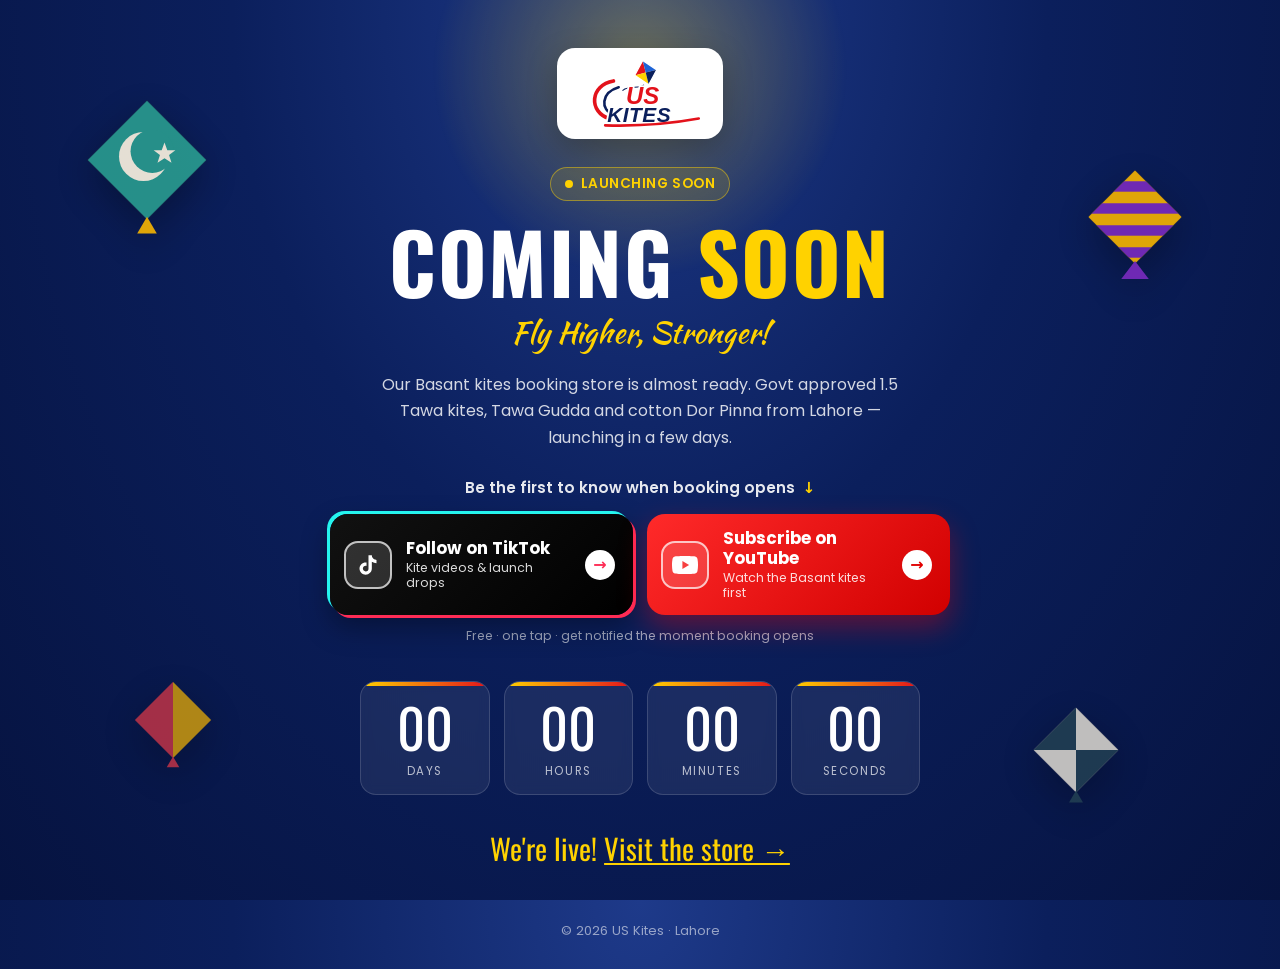
<file: index.html>
<!doctype html>
<html lang="en">
<head>
  <meta charset="utf-8">
  <meta name="viewport" content="width=device-width, initial-scale=1">
  <title>US Kites — Coming Soon | Basant Kites Lahore</title>
  <meta name="description" content="US Kites is launching soon. Govt approved 1.5 Tawa kites, Tawa Gudda and cotton Dor Pinna from Lahore. Follow us on TikTok and YouTube for the launch.">
  <meta name="robots" content="index, follow">
  <meta name="theme-color" content="#0b1f5c">
  <link rel="canonical" href="https://uskites.pk/">

  <meta property="og:type" content="website">
  <meta property="og:site_name" content="US Kites">
  <meta property="og:title" content="US Kites — Coming Soon">
  <meta property="og:description" content="Basant kites booking is launching soon. Follow us on TikTok and YouTube.">
  <meta property="og:url" content="https://uskites.pk/">
  <meta property="og:image" content="https://uskites.pk/assets/images/kites/t15-chand-front.svg">

  <link rel="icon" href="assets/images/favicon.svg" type="image/svg+xml">
  <link rel="preconnect" href="https://fonts.googleapis.com">
  <link rel="preconnect" href="https://fonts.gstatic.com" crossorigin>
  <link href="https://fonts.googleapis.com/css2?family=Poppins:wght@400;500;600;700&family=Oswald:wght@600;700&family=Kaushan+Script&display=swap" rel="stylesheet">

  <style>
    :root {
      --basant: #ffd200;
      --red: #e3121b;
      --ink: #0b1f5c;
      --ink-deep: #061340;
      --sky: #cfe6ff;
      --font: "Poppins", system-ui, -apple-system, "Segoe UI", Roboto, sans-serif;
      --font-display: "Oswald", "Arial Narrow", Impact, sans-serif;
      --font-script: "Kaushan Script", "Brush Script MT", cursive;
    }
    * { box-sizing: border-box; margin: 0; padding: 0; }
    html, body { height: 100%; }
    body {
      font-family: var(--font);
      color: #fff;
      background: radial-gradient(ellipse at top, #1e3a8a 0%, var(--ink) 45%, var(--ink-deep) 100%);
      min-height: 100vh;
      overflow-x: hidden;
      display: flex;
      flex-direction: column;
    }

    /* Sky decoration */
    .sky { position: fixed; inset: 0; pointer-events: none; overflow: hidden; z-index: 0; }
    .sun {
      position: absolute; top: -140px; left: 50%; transform: translateX(-50%);
      width: 420px; height: 420px; border-radius: 50%;
      background: radial-gradient(circle, rgba(255,210,0,.35) 0%, rgba(255,210,0,0) 70%);
    }
    .kite {
      position: absolute; width: 120px; height: auto; opacity: .9;
      filter: drop-shadow(0 12px 20px rgba(0,0,0,.35));
      animation: float 7s ease-in-out infinite;
    }
    .kite.k1 { top: 10%; left: 6%; width: 140px; animation-delay: 0s; }
    .kite.k2 { top: 18%; right: 7%; width: 110px; animation-delay: -2s; }
    .kite.k3 { bottom: 14%; left: 10%; width: 90px; animation-delay: -4s; opacity: .7; }
    .kite.k4 { bottom: 10%; right: 12%; width: 100px; animation-delay: -1s; opacity: .75; }
    @keyframes float {
      0%, 100% { transform: translate(0, 0) rotate(-6deg); }
      50% { transform: translate(10px, -22px) rotate(6deg); }
    }

    main {
      position: relative; z-index: 1;
      flex: 1;
      display: flex; flex-direction: column; align-items: center; justify-content: center;
      text-align: center;
      padding: 48px 16px 32px;
      max-width: 860px; margin: 0 auto; width: 100%;
    }
    .logo {
      background: #fff; border-radius: 18px; padding: 10px 18px;
      box-shadow: 0 10px 30px rgba(0,0,0,.25);
      margin-bottom: 28px;
    }
    .logo img { display: block; width: 130px; height: auto; }

    .badge {
      display: inline-flex; align-items: center; gap: 8px;
      background: rgba(255,210,0,.12); border: 1px solid rgba(255,210,0,.45);
      color: var(--basant); font-weight: 600; font-size: .85rem;
      padding: 6px 14px; border-radius: 999px; margin-bottom: 18px;
      letter-spacing: .04em; text-transform: uppercase;
    }
    .pulse { width: 8px; height: 8px; border-radius: 50%; background: var(--basant); animation: pulse 1.6s infinite; }
    @keyframes pulse {
      0% { box-shadow: 0 0 0 0 rgba(255,210,0,.7); }
      70% { box-shadow: 0 0 0 10px rgba(255,210,0,0); }
      100% { box-shadow: 0 0 0 0 rgba(255,210,0,0); }
    }

    h1 {
      font-family: var(--font-display);
      font-size: clamp(2.6rem, 9vw, 5.2rem);
      line-height: 1; letter-spacing: .02em; text-transform: uppercase;
    }
    h1 span { color: var(--basant); }
    .script {
      font-family: var(--font-script);
      font-size: clamp(1.3rem, 4vw, 1.9rem);
      color: var(--basant); margin-top: 8px;
    }
    .lead {
      max-width: 560px; margin: 18px auto 0;
      color: rgba(255,255,255,.82); font-size: 1rem; line-height: 1.65;
    }

    /* Countdown */
    .countdown {
      display: grid; grid-template-columns: repeat(4, minmax(0, 1fr));
      gap: 14px; width: 100%; max-width: 560px; margin: 36px auto 0;
    }
    .unit {
      background: rgba(255,255,255,.07);
      border: 1px solid rgba(255,255,255,.15);
      border-radius: 16px; padding: 18px 6px 14px;
      backdrop-filter: blur(6px);
      position: relative; overflow: hidden;
    }
    .unit::before {
      content: ""; position: absolute; left: 0; right: 0; top: 0; height: 4px;
      background: linear-gradient(90deg, var(--basant), var(--red));
    }
    .num {
      display: block;
      font-family: var(--font-display);
      font-size: clamp(2rem, 8vw, 3.4rem);
      line-height: 1; color: #fff;
      font-variant-numeric: tabular-nums;
    }
    .label {
      display: block; margin-top: 8px;
      font-size: .72rem; letter-spacing: .14em; text-transform: uppercase;
      color: rgba(255,255,255,.7);
    }
    .launched {
      display: none; margin-top: 32px;
      font-family: var(--font-display); font-size: 1.8rem; color: var(--basant);
    }
    .launched a { color: inherit; }

    /* Social CTA buttons */
    .cta-wrap { width: 100%; max-width: 620px; margin: 24px auto 0; }
    .follow-title {
      font-weight: 600; font-size: .95rem; color: rgba(255,255,255,.9);
      display: inline-flex; align-items: center; gap: 8px;
    }
    .follow-title .arrow { display: inline-block; color: var(--basant); animation: nudge-down 1.4s ease-in-out infinite; }
    @keyframes nudge-down { 0%,100% { transform: translateY(0); } 50% { transform: translateY(5px); } }
    .social {
      display: grid; grid-template-columns: repeat(2, minmax(0, 1fr));
      gap: 14px; margin-top: 14px;
    }
    .btn {
      position: relative; overflow: hidden; isolation: isolate;
      display: flex; align-items: center; gap: 14px;
      padding: 14px 18px 14px 14px; border-radius: 18px;
      text-decoration: none; color: #fff; text-align: left;
      transition: transform .25s ease, box-shadow .25s ease;
      animation: attention 4s ease-in-out infinite;
    }
    .btn-youtube { animation-delay: 2s; }
    /* periodic "look at me" wiggle */
    @keyframes attention {
      0%, 82%, 100% { transform: translateY(0) scale(1); }
      86% { transform: translateY(-4px) scale(1.03) rotate(-1deg); }
      90% { transform: translateY(-4px) scale(1.03) rotate(1deg); }
      94% { transform: translateY(0) scale(1); }
    }
    /* shine sweep */
    .btn::after {
      content: ""; position: absolute; top: 0; bottom: 0; left: -60%; width: 40%; z-index: -1;
      background: linear-gradient(105deg, transparent, rgba(255,255,255,.35), transparent);
      transform: skewX(-20deg);
      animation: shine 3.2s ease-in-out infinite;
    }
    .btn-youtube::after { animation-delay: 1.6s; }
    @keyframes shine { 0% { left: -60%; } 45%, 100% { left: 130%; } }
    .btn:hover, .btn:focus-visible { transform: translateY(-4px) scale(1.02); animation-play-state: paused; }
    .btn:focus-visible { outline: 3px solid var(--basant); outline-offset: 3px; }

    .btn-icon {
      position: relative; flex-shrink: 0;
      width: 48px; height: 48px; border-radius: 14px;
      display: grid; place-items: center; background: rgba(255,255,255,.14);
    }
    .btn-icon svg { width: 26px; height: 26px; }
    /* pulsing ring around icon */
    .btn-icon::before {
      content: ""; position: absolute; inset: 0; border-radius: inherit;
      border: 2px solid rgba(255,255,255,.7);
      animation: ring 2s ease-out infinite;
    }
    @keyframes ring { 0% { transform: scale(1); opacity: .9; } 100% { transform: scale(1.45); opacity: 0; } }

    .btn-text { display: flex; flex-direction: column; line-height: 1.2; min-width: 0; flex: 1; }
    .btn-main { font-weight: 700; font-size: 1.05rem; }
    .btn-sub { font-size: .78rem; opacity: .85; margin-top: 3px; }
    .btn-go {
      flex-shrink: 0; width: 30px; height: 30px; border-radius: 50%;
      display: grid; place-items: center; background: #fff;
      font-weight: 700; transition: transform .25s ease;
    }
    .btn:hover .btn-go { transform: translateX(4px); }

    .btn-tiktok {
      background: linear-gradient(135deg, #111 0%, #000 100%);
      box-shadow: -3px -3px 0 #25f4ee, 3px 3px 0 #fe2c55, 0 12px 28px rgba(0,0,0,.35);
    }
    .btn-tiktok:hover { box-shadow: -5px -5px 0 #25f4ee, 5px 5px 0 #fe2c55, 0 18px 36px rgba(0,0,0,.45); }
    .btn-tiktok .btn-go { color: #fe2c55; }
    .btn-youtube {
      background: linear-gradient(135deg, #ff2a2a 0%, #d10000 100%);
      box-shadow: 0 12px 28px rgba(255,0,0,.35);
    }
    .btn-youtube:hover { box-shadow: 0 18px 38px rgba(255,0,0,.5); }
    .btn-youtube .btn-go { color: #e00000; }
    .cta-note { margin-top: 12px; font-size: .78rem; color: rgba(255,255,255,.6); }

    footer {
      position: relative; z-index: 1;
      text-align: center; padding: 20px 16px 28px;
      font-size: .82rem; color: rgba(255,255,255,.55);
    }

    @media (max-width: 640px) {
      main { padding-top: 24px; }
      .logo { margin-bottom: 16px; padding: 8px 14px; }
      .logo img { width: 96px; }
      .badge { margin-bottom: 12px; }
      .lead { margin-top: 12px; font-size: .92rem; line-height: 1.55; }
      .kite.k1 { width: 80px; top: 4%; left: -10px; }
      .kite.k2 { width: 70px; top: 6%; right: -6px; }
      .kite.k3, .kite.k4 { display: none; }
      .social { grid-template-columns: 1fr; gap: 12px; }
      .btn { padding: 12px 14px 12px 12px; }
      .countdown { gap: 8px; margin-top: 28px; }
      .unit { padding: 14px 2px 10px; border-radius: 12px; }
      .label { font-size: .62rem; letter-spacing: .08em; }
    }
    @media (prefers-reduced-motion: reduce) {
      .kite, .pulse, .btn, .btn::after, .btn-icon::before, .follow-title .arrow { animation: none; }
    }
  </style>
</head>
<body>
  <div class="sky" aria-hidden="true">
    <div class="sun"></div>
    <img class="kite k1" src="assets/images/kites/t15-chand-front.svg" alt="">
    <img class="kite k2" src="assets/images/kites/gd-patti-front.svg" alt="">
    <img class="kite k3" src="assets/images/kites/t15-dorangi-front.svg" alt="">
    <img class="kite k4" src="assets/images/kites/t15-shatranj-front.svg" alt="">
  </div>

  <main>
    <div class="logo"><img src="assets/images/logo.svg" alt="US Kites" width="130" height="71"></div>

    <span class="badge"><span class="pulse" aria-hidden="true"></span>Launching soon</span>
    <h1>Coming <span>Soon</span></h1>
    <p class="script">Fly Higher, Stronger!</p>
    <p class="lead">Our Basant kites booking store is almost ready. Govt approved 1.5 Tawa kites, Tawa Gudda and cotton Dor Pinna from Lahore — launching in a few days.</p>

    <div class="cta-wrap">
      <p class="follow-title">Be the first to know when booking opens <span class="arrow" aria-hidden="true">↓</span></p>
      <div class="social">
        <a class="btn btn-tiktok" href="https://www.tiktok.com/@uskites.pk" target="_blank" rel="noopener">
          <span class="btn-icon"><svg viewBox="0 0 24 24" aria-hidden="true"><path fill="currentColor" d="M16.6 5.82A4.28 4.28 0 0 1 15.54 3h-3.09v12.4a2.59 2.59 0 0 1-2.59 2.5c-1.42 0-2.6-1.16-2.6-2.6 0-1.72 1.66-3.01 3.37-2.48V9.66c-3.45-.46-6.47 2.22-6.47 5.64 0 3.33 2.76 5.7 5.69 5.7 3.14 0 5.69-2.55 5.69-5.7V9.01a7.35 7.35 0 0 0 4.3 1.38V7.3s-1.88.09-3.24-1.48"/></svg></span>
          <span class="btn-text"><span class="btn-main">Follow on TikTok</span><span class="btn-sub">Kite videos &amp; launch drops</span></span>
          <span class="btn-go" aria-hidden="true">→</span>
        </a>
        <a class="btn btn-youtube" href="https://www.youtube.com/@uskites-j5m" target="_blank" rel="noopener">
          <span class="btn-icon"><svg viewBox="0 0 24 24" aria-hidden="true"><path fill="currentColor" d="M23.5 6.2a3 3 0 0 0-2.1-2.1C19.5 3.6 12 3.6 12 3.6s-7.5 0-9.4.5A3 3 0 0 0 .5 6.2 31.4 31.4 0 0 0 0 12a31.4 31.4 0 0 0 .5 5.8 3 3 0 0 0 2.1 2.1c1.9.5 9.4.5 9.4.5s7.5 0 9.4-.5a3 3 0 0 0 2.1-2.1A31.4 31.4 0 0 0 24 12a31.4 31.4 0 0 0-.5-5.8ZM9.6 15.6V8.4l6.2 3.6-6.2 3.6Z"/></svg></span>
          <span class="btn-text"><span class="btn-main">Subscribe on YouTube</span><span class="btn-sub">Watch the Basant kites first</span></span>
          <span class="btn-go" aria-hidden="true">→</span>
        </a>
      </div>
      <p class="cta-note">Free · one tap · get notified the moment booking opens</p>
    </div>

    <div class="countdown" id="countdown" role="timer" aria-live="off">
      <div class="unit"><span class="num" id="cd-days">07</span><span class="label">Days</span></div>
      <div class="unit"><span class="num" id="cd-hours">00</span><span class="label">Hours</span></div>
      <div class="unit"><span class="num" id="cd-mins">00</span><span class="label">Minutes</span></div>
      <div class="unit"><span class="num" id="cd-secs">00</span><span class="label">Seconds</span></div>
    </div>
    <p class="launched" id="launched">We're live! <a href="home.html">Visit the store →</a></p>
  </main>

  <footer>&copy; <span id="year">2026</span> US Kites · Lahore</footer>

  <script>
    (function () {
      // Fixed launch moment (Pakistan time) so every visitor sees the same countdown.
      // Change this date to move the launch.
      var LAUNCH = new Date("2026-11-06T00:00:00+05:00").getTime();
      var els = {
        d: document.getElementById("cd-days"),
        h: document.getElementById("cd-hours"),
        m: document.getElementById("cd-mins"),
        s: document.getElementById("cd-secs")
      };
      function pad(n) { return n < 10 ? "0" + n : String(n); }
      function tick() {
        var diff = Math.max(0, LAUNCH - Date.now());
        var t = Math.floor(diff / 1000);
        els.d.textContent = pad(Math.floor(t / 86400));
        els.h.textContent = pad(Math.floor(t % 86400 / 3600));
        els.m.textContent = pad(Math.floor(t % 3600 / 60));
        els.s.textContent = pad(t % 60);
        if (diff === 0) {
          clearInterval(timer);
          document.getElementById("launched").style.display = "block";
        }
      }
      var timer = setInterval(tick, 1000);
      tick();
      document.getElementById("year").textContent = new Date().getFullYear();
    })();
  </script>
</body>
</html>
</file>
